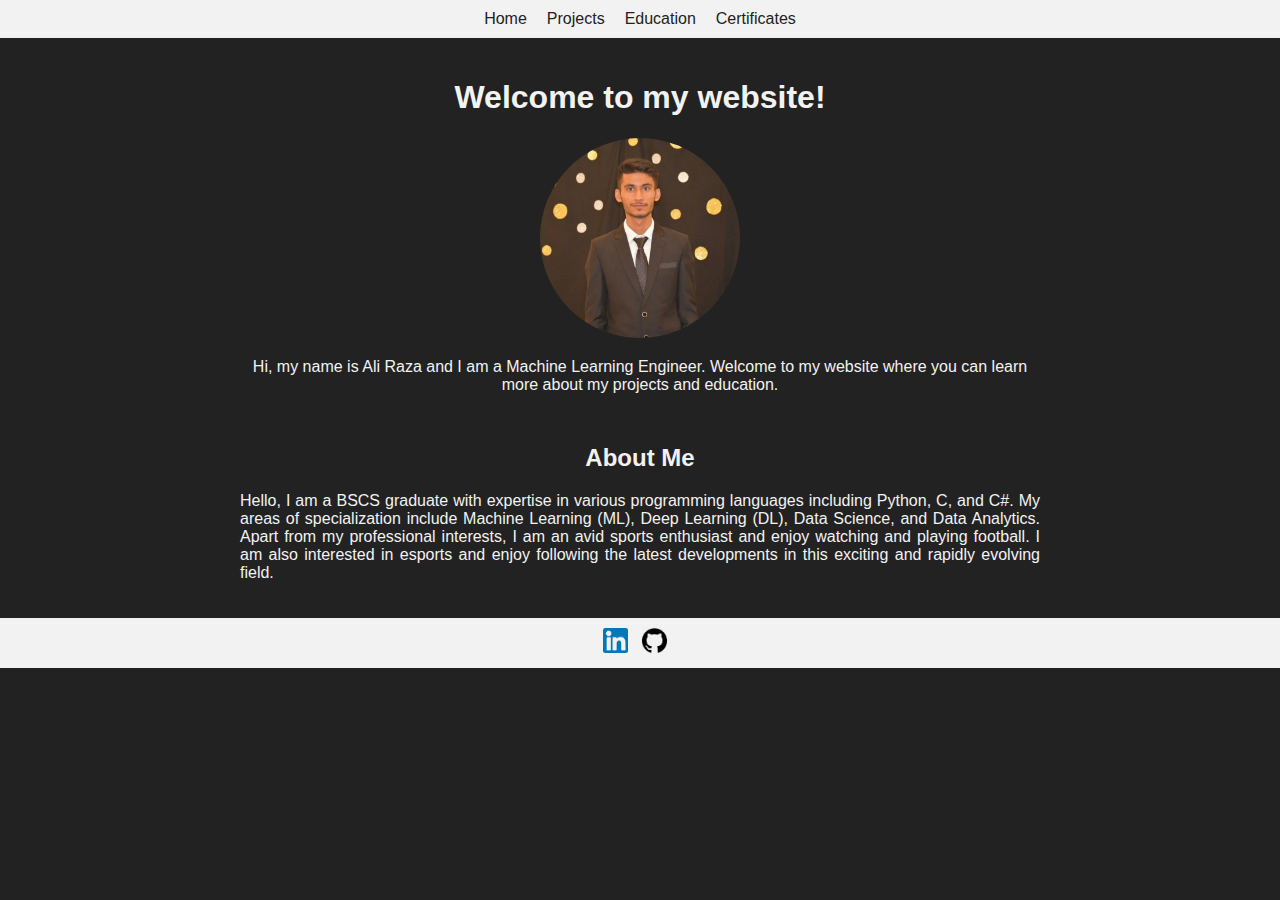
<file: Index.html>
﻿<!DOCTYPE html>
<html lang="en">
<head>
    <meta charset="UTF-8">
    <meta name="viewport" content="width=device-width, initial-scale=1.0">
    <title>Home Page</title>
    <link rel="stylesheet" href="style.css">
</head>
<body>
    <header>
        <nav>
            <ul>
                <li><a href="Index.html">Home</a></li>
                <li><a href="projects.html">Projects</a></li>
                <li><a href="education.html">Education</a></li>
                <li><a href="certificates.html">Certificates</a></li>
            </ul>
        </nav>
    </header>

    <main>
        <section class="intro">
            <h1>Welcome to my website!</h1>
            <img src="Images/Profile.png" alt="Profile Picture">
            <p>Hi, my name is Ali Raza and I am a Machine Learning Engineer. Welcome to my website where you can learn more about my projects and education. </p>
        </section>
        <section class="about-me">
            <h2>About Me</h2>
            <p>Hello, I am a BSCS graduate with expertise in various programming languages including Python, C, and C#. My areas of specialization include Machine Learning (ML), Deep Learning (DL), Data Science, and Data Analytics. Apart from my professional interests, I am an avid sports enthusiast and enjoy watching and playing football. I am also interested in esports and enjoy following the latest developments in this exciting and rapidly evolving field.</p>
        </section>
    </main>

    <footer class="site-footer">
        <nav class="footer-nav">
            <ul>
                <li class="social-media-icons">
                    <a href="https://www.linkedin.com/in/aliraza2000/"><img src="Images/Linkedin.png" alt="LinkedIn"></a>
                    <a href="https://github.com/AliRaza0604"><img src="Images/Github.png" alt="Github"></a>
                </li>
            </ul>
        </nav>
    </footer>

</body>
</html>
</file>
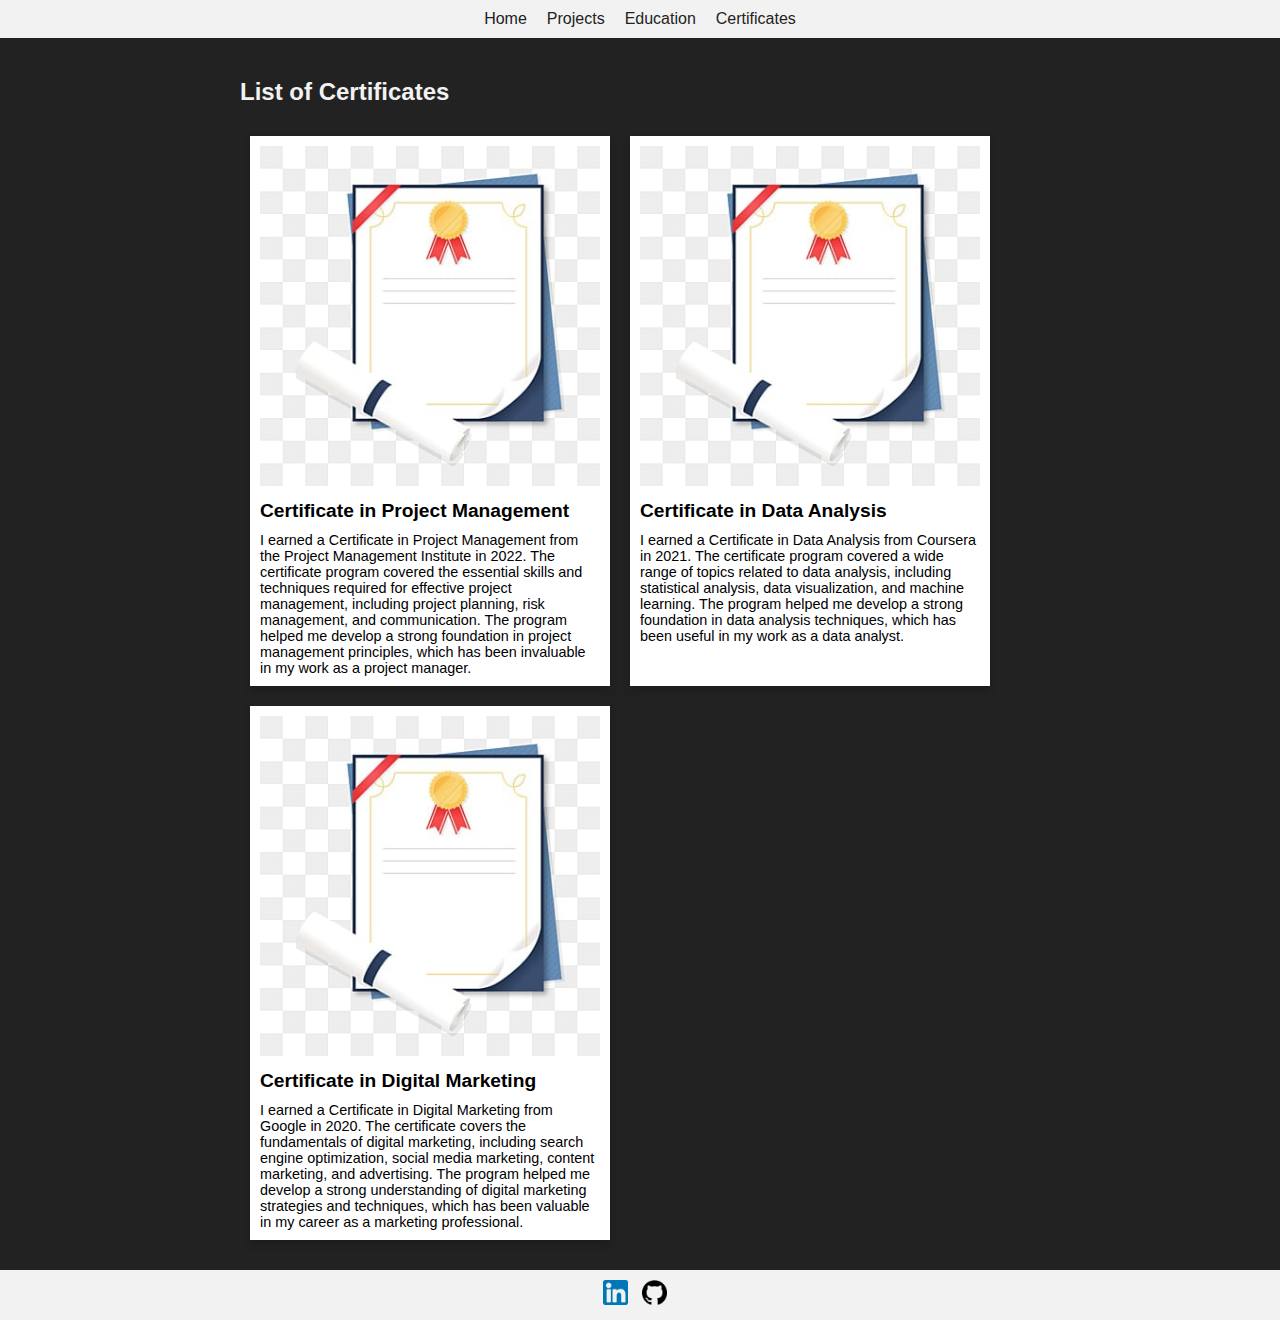
<file: certificates.html>
<!DOCTYPE html>
<html lang="en">
<head>
    <meta charset="UTF-8">
    <meta name="viewport" content="width=device-width, initial-scale=1.0">
    <title>Certificates Page</title>
    <link rel="stylesheet" href="style.css">
</head>
<body>
    <header>
        <nav>
            <ul>
                <li><a href="Index.html">Home</a></li>
                <li><a href="projects.html">Projects</a></li>
                <li><a href="education.html">Education</a></li>
                <li><a href="certificates.html">Certificates</a></li>
            </ul>
        </nav>
    </header>

    <main>
        <section>
            <h2>List of Certificates</h2>
            <ul class="certificate-list">
                <li class="certificate">
                    <img class="certificate-image" src="Images/certificate.jpg" alt="Certificate Image 3">
                    <h3 class="certificate-title">Certificate in Project Management</h3>
                    <p class="certificate-description">I earned a Certificate in Project Management from the Project Management Institute in 2022. The certificate program covered the essential skills and techniques required for effective project management, including project planning, risk management, and communication. The program helped me develop a strong foundation in project management principles, which has been invaluable in my work as a project manager.</p>
                </li>
                <li class="certificate">
                    <img class="certificate-image" src="Images/certificate.jpg" alt="Certificate Image 2">
                    <h3 class="certificate-title">Certificate in Data Analysis</h3>
                    <p class="certificate-description">I earned a Certificate in Data Analysis from Coursera in 2021. The certificate program covered a wide range of topics related to data analysis, including statistical analysis, data visualization, and machine learning. The program helped me develop a strong foundation in data analysis techniques, which has been useful in my work as a data analyst.</p>
                </li>
                <li class="certificate">
                    <img class="certificate-image" src="Images/certificate.jpg" alt="Certificate Image 1">
                    <h3 class="certificate-title">Certificate in Digital Marketing</h3>
                    <p class="certificate-description">I earned a Certificate in Digital Marketing from Google in 2020. The certificate covers the fundamentals of digital marketing, including search engine optimization, social media marketing, content marketing, and advertising. The program helped me develop a strong understanding of digital marketing strategies and techniques, which has been valuable in my career as a marketing professional.</p>
                </li>
            </ul>
        </section>
    </main>

    <footer class="site-footer">
        <nav class="footer-nav">
            <ul>
                <li class="social-media-icons">
                    <a href="https://www.linkedin.com/in/aliraza2000/"><img src="Images/Linkedin.png" alt="LinkedIn"></a>
                    <a href="https://github.com/AliRaza0604"><img src="Images/Github.png" alt="Github"></a>
                </li>
            </ul>
        </nav>
    </footer>

</body>
</html>
</file>
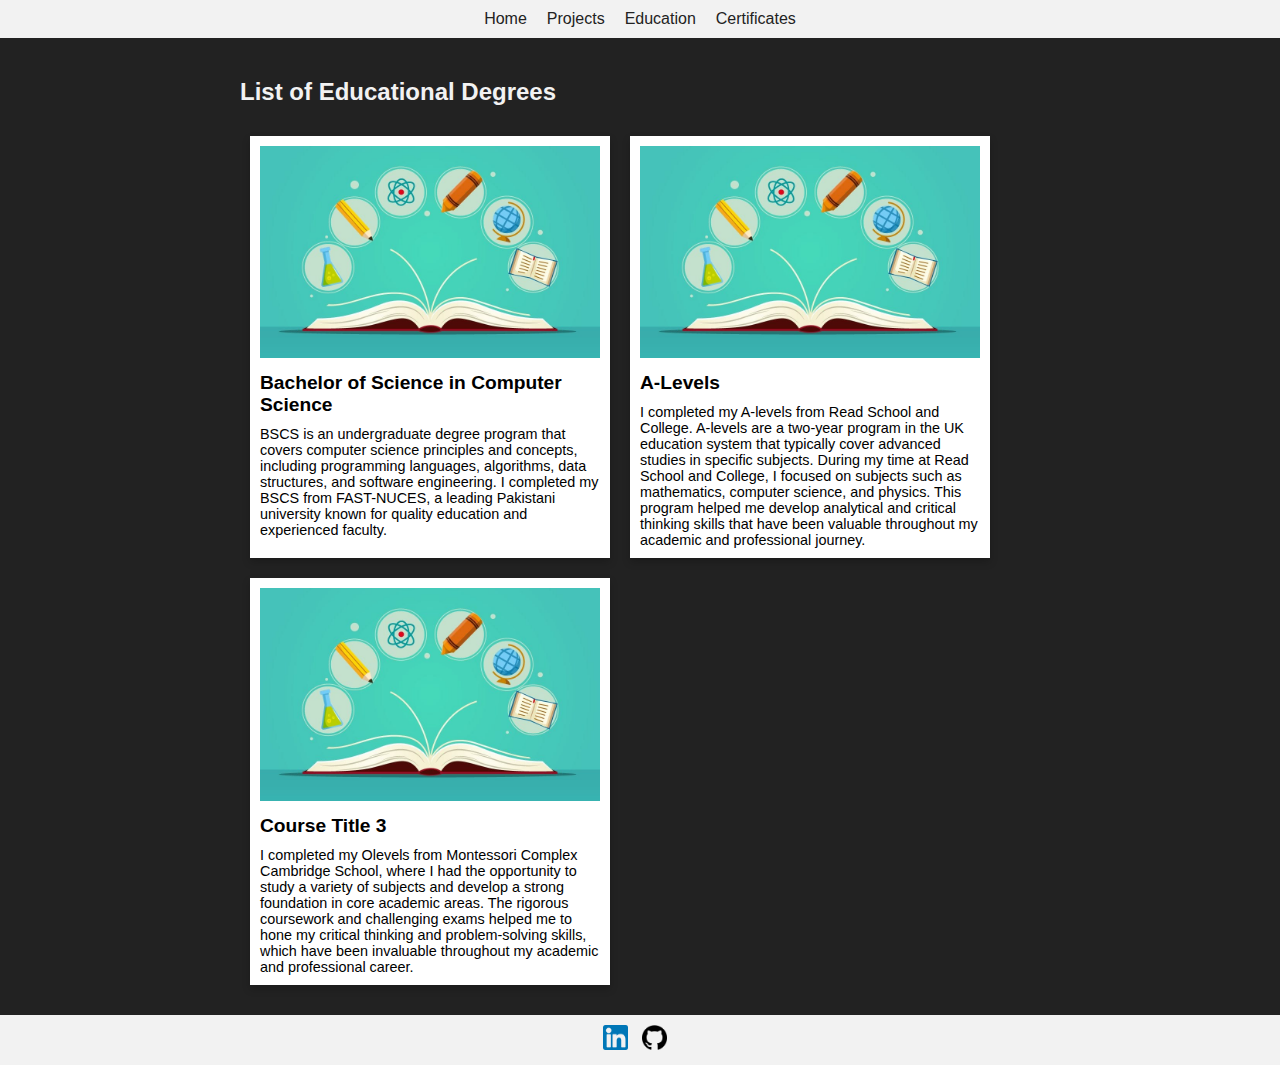
<file: education.html>
<!DOCTYPE html>
<html lang="en">
<head>
    <meta charset="UTF-8">
    <meta name="viewport" content="width=device-width, initial-scale=1.0">
    <title>Education Page</title>
    <link rel="stylesheet" href="style.css">
</head>
<body>
    <header>
        <nav>
            <ul>
                <li><a href="Index.html">Home</a></li>
                <li><a href="projects.html">Projects</a></li>
                <li><a href="education.html">Education</a></li>
                <li><a href="certificates.html">Certificates</a></li>
            </ul>
        </nav>
    </header>

    <main>
        <section >
            <h2>List of Educational Degrees</h2>
            <ul class="course-list">
                <li class="course">
                    <img class="course-image" src="Images/education.jpg" alt="Course Image 1">
                    <h3 class="course-title">Bachelor of Science in Computer Science</h3>
                    <p class="course-description">BSCS is an undergraduate degree program that covers computer science principles and concepts, including programming languages, algorithms, data structures, and software engineering. I completed my BSCS from FAST-NUCES, a leading Pakistani university known for quality education and experienced faculty.</p>
                </li>
                <li class="course">
                    <img class="course-image" src="Images/education.jpg" alt="Course Image 2">
                    <h3 class="course-title">A-Levels</h3>
                    <p class="course-description">I completed my A-levels from Read School and College. A-levels are a two-year program in the UK education system that typically cover advanced studies in specific subjects. During my time at Read School and College, I focused on subjects such as mathematics, computer science, and physics. This program helped me develop analytical and critical thinking skills that have been valuable throughout my academic and professional journey.</p>
                </li>
                <li class="course">
                    <img class="course-image" src="Images/education.jpg" alt="Course Image 3">
                    <h3 class="course-title">Course Title 3</h3>
                    <p class="course-description">I completed my Olevels from Montessori Complex Cambridge School, where I had the opportunity to study a variety of subjects and develop a strong foundation in core academic areas. The rigorous coursework and challenging exams helped me to hone my critical thinking and problem-solving skills, which have been invaluable throughout my academic and professional career.</p>
                </li>
            </ul>
        </section>
    </main>

    <footer class="site-footer">
        <nav class="footer-nav">
            <ul>
                <li class="social-media-icons">
                    <a href="https://www.linkedin.com/in/aliraza2000/"><img src="Images/Linkedin.png" alt="LinkedIn"></a>
                    <a href="https://github.com/AliRaza0604"><img src="Images/Github.png" alt="Github"></a>
                </li>
            </ul>
        </nav>
    </footer>

</body>
</html>
</file>
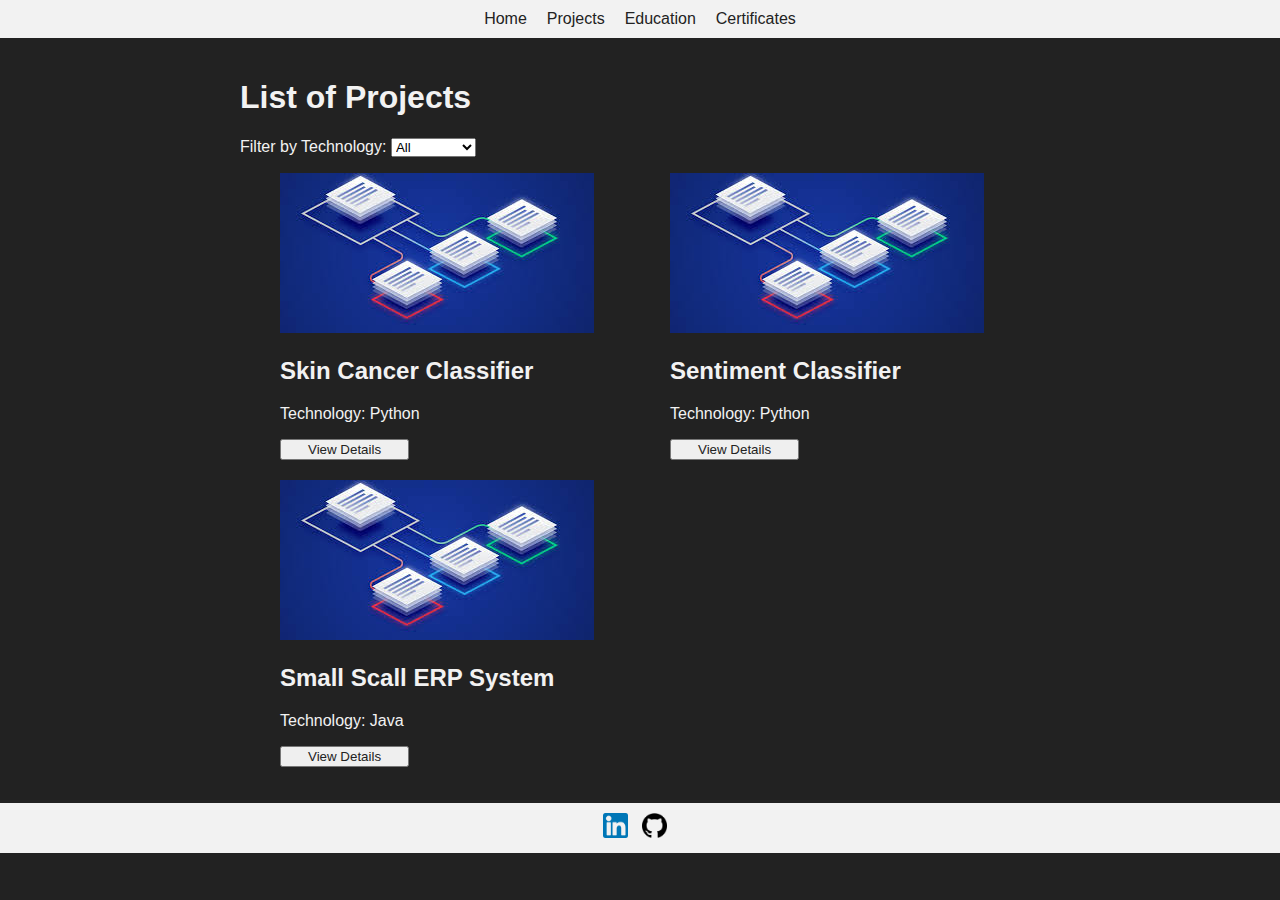
<file: projects.html>
<!DOCTYPE html>
<html lang="en">
<head>
    <meta charset="UTF-8">
    <meta name="viewport" content="width=device-width, initial-scale=1.0">
    <title>Projects Page</title>
    <link rel="stylesheet" href="style.css">
</head>
<body>
    <header>
        <nav>
            <ul>
                <li><a href="Index.html">Home</a></li>
                <li><a href="projects.html">Projects</a></li>
                <li><a href="education.html">Education</a></li>
                <li><a href="certificates.html">Certificates</a></li>
            </ul>
        </nav>
    </header>

    <main>
        <section class="projects-section">
            <h1>List of Projects</h1>
            <label for="tech-filter">Filter by Technology:</label>
            <select id="tech-filter">
              <option value="all">All</option>
              <option value="javascript">JavaScript</option>
              <option value="python">Python</option>
              <option value="java">Java</option>
              <option value="C">C</option>
              <option value="C++">C++</option>
              <option value="C#">C#</option>
              <option value="html">HTML</option>
              <option value="react">React</option>
            </select>

            <ul id="project-list">
              <li id="my-project-1" data-tech="python">
                <img src="Images/project.jpg" alt="Project 1">
                <h2>Skin Cancer Classifier</h2>
                <p>Technology: Python</p>
                <button class="my-details-button" data-project="project1">
                    <a href="https://github.com/AliRaza0604/Skin-Cancer-Classifier">View Details</a>
                </button>
              </li>
              <li id="my-project-2" data-tech="python">
                <img src="Images/project.jpg" alt="Project 2">
                <h2>Sentiment Classifier</h2>
                <p>Technology: Python</p>
                <button class="my-details-button" data-project="project2">
                  <a href="https://github.com/AliRaza0604/Happy-Sad-Image-Classifier">View Details</a>
                </button>
              </li>
              <li id="my-project-3" data-tech="react">
                <img src="Images/project.jpg" alt="Project 3">
                <h2>Small Scall ERP System</h2>
                <p>Technology: Java</p>
                <button class="my-details-button" data-project="project3">
                  <a href="https://github.com/AliRaza0604/erp-frontend">View Details</a>
                </button>
              </li>
            </ul>


            <script src="scripts.js"></script>
        </section>
    </main>

    <footer class="site-footer">
        <nav class="footer-nav">
            <ul>
                <li class="social-media-icons">
                    <a href="https://www.linkedin.com/in/aliraza2000/"><img src="Images/Linkedin.png" alt="LinkedIn"></a>
                    <a href="https://github.com/AliRaza0604"><img src="Images/Github.png" alt="Github"></a>
                </li>
            </ul>
        </nav>
    </footer>

</body>
</html>
</file>
<file: style.css>
﻿body {
margin: 0;
padding: 0;
font-family: Arial, sans-serif;
background-color: #222222;
color: #f2f2f2;
}

header {
background-color: #f2f2f2;
color: #222222;
padding: 10px;
}

nav ul {
margin: 0;
padding: 0;
list-style: none;
display: flex;
justify-content: center;
}

nav li {
margin: 0 10px;
}

nav a {
color: #222222;
text-decoration: none;
}

main {
max-width: 800px;
margin: 0 auto;
padding: 20px;
}

.intro {
text-align: center;
}

.intro img {
border-radius: 50%;
max-width: 200px;
}

.about-me {
margin-top: 50px;
}

.about-me h2 {
text-align: center;
}

.about-me p {
text-align: justify;
}


.site-footer {
background-color: #f2f2f2; 
color: #222222;
padding: 10px;
text-align: center;
}

.footer-nav {
display: flex;
justify-content: center;
}

.footer-nav ul {
list-style: none;
margin: 0;
padding: 0;
}

.footer-nav li {
margin: 0 10px;
}

.footer-nav a {
color: #222222;
text-decoration: none;
font-size: 18px;
font-weight: bold;
}

.footer-nav a:hover {
text-decoration: underline;
}

.social-media-icons a {
display: inline-block;
margin-right: 10px;
font-size: 20px;
color: #f2f2f2;
transition: color 0.2s;
}

.social-media-icons a:hover {
color: #ccc;
}

.social-media-icons a img {
width: 25px;
height: 25px;
}



#project-details {
background-color: #f2f2f2;
border: 2px solid #000;
box-sizing: border-box;
margin: 5% auto;
max-height: 80%;
max-width: 80%;
overflow-y: auto;
padding: 20px;
position: relative;
color: #222222;
}

#project-details button {
background-color: #222222;
border: none;
color: #f2f2f2;
font-size: 1.2rem;
position: absolute;
right: 0;
top: 0;
}

#project-details h2 {
font-size: 2rem;
margin: 0 0 10px;
color: #222222;
}

#project-details-image {
display: block;
margin: 0 auto;
max-height: 300px;
max-width: 100%;
}

#project-details-technology {
font-weight: bold;
margin: 10px 0;
color: #222222;
}

#project-details-description {
margin: 10px 0;
color: #222222;
}

#project-details-link {
display: block;
margin-top: 10px;
text-align: center;
color: #222222;
}



#project-list {
display: grid;
grid-template-columns: repeat(auto-fit, minmax(250px, 1fr));
gap: 20px;
list-style: none;
}

#my-project-list li {
border: 1px solid #ccc;
padding: 10px;
background-color: #f2f2f2;
color: #222222;
        
}

#my-project-list li h2 {
font-size: 1.2rem;
margin: 0;
color: #222222;
}

#my-project-list li p {
margin: 0;
color: #222222;
}

#my-project-list li button.my-details-button {
margin-top: 10px;
background-color: #222222;
color: #f2f2f2;
border: none;
padding: 10px 20px;
font-size: 1rem;
font-weight: bold;
text-transform: uppercase;
transition: background-color 0.3s ease;

}

.my-details-button a:visited, .my-details-button a {
    color: #222222;
    text-decoration: none;
    padding: 10px 20px;
}

#my-project-list li button.my-details-button:hover {
background-color: #f2f2f2;
color: #222222;
cursor: pointer;
}

#my-project-list li img {
max-width: 100%;
height: auto;
display: block;
margin-bottom: 10px;
}



.course-list {
list-style-type: none;
margin: 0;
padding: 0;
display: flex;
flex-wrap: wrap;
}

.course {
background-color: #fff;
color: #000;
margin: 10px;
padding: 10px;
width: calc(45% - 20px); /* Set width of each card */
box-shadow: 0 4px 8px 0 rgba(0,0,0,0.2);
transition: 0.3s;
}

.course:hover {
box-shadow: 0 8px 16px 0 rgba(0,0,0,0.2);
}

.course-image {
width: 100%;
height: auto;
}

.course-title {
font-size: 1.2em;
font-weight: bold;
margin: 10px 0;
}

.course-description {
font-size: 0.9em;
margin: 0;
}



.certificate-list {
list-style-type: none;
margin: 0;
padding: 0;
display: flex;
flex-wrap: wrap;
}

.certificate {
background-color: #fff;
color: #000;
margin: 10px;
padding: 10px;
width: calc(45% - 20px); /* Set width of each card */
box-shadow: 0 4px 8px 0 rgba(0,0,0,0.2);
transition: 0.3s;
}

.certificate:hover {
box-shadow: 0 8px 16px 0 rgba(0,0,0,0.2);
}

.certificate-image {
width: 100%;
height: auto;
}

.certificate-title {
font-size: 1.2em;
font-weight: bold;
margin: 10px 0;
}

.certificate-description {
font-size: 0.9em;
margin: 0;
}
</file>
